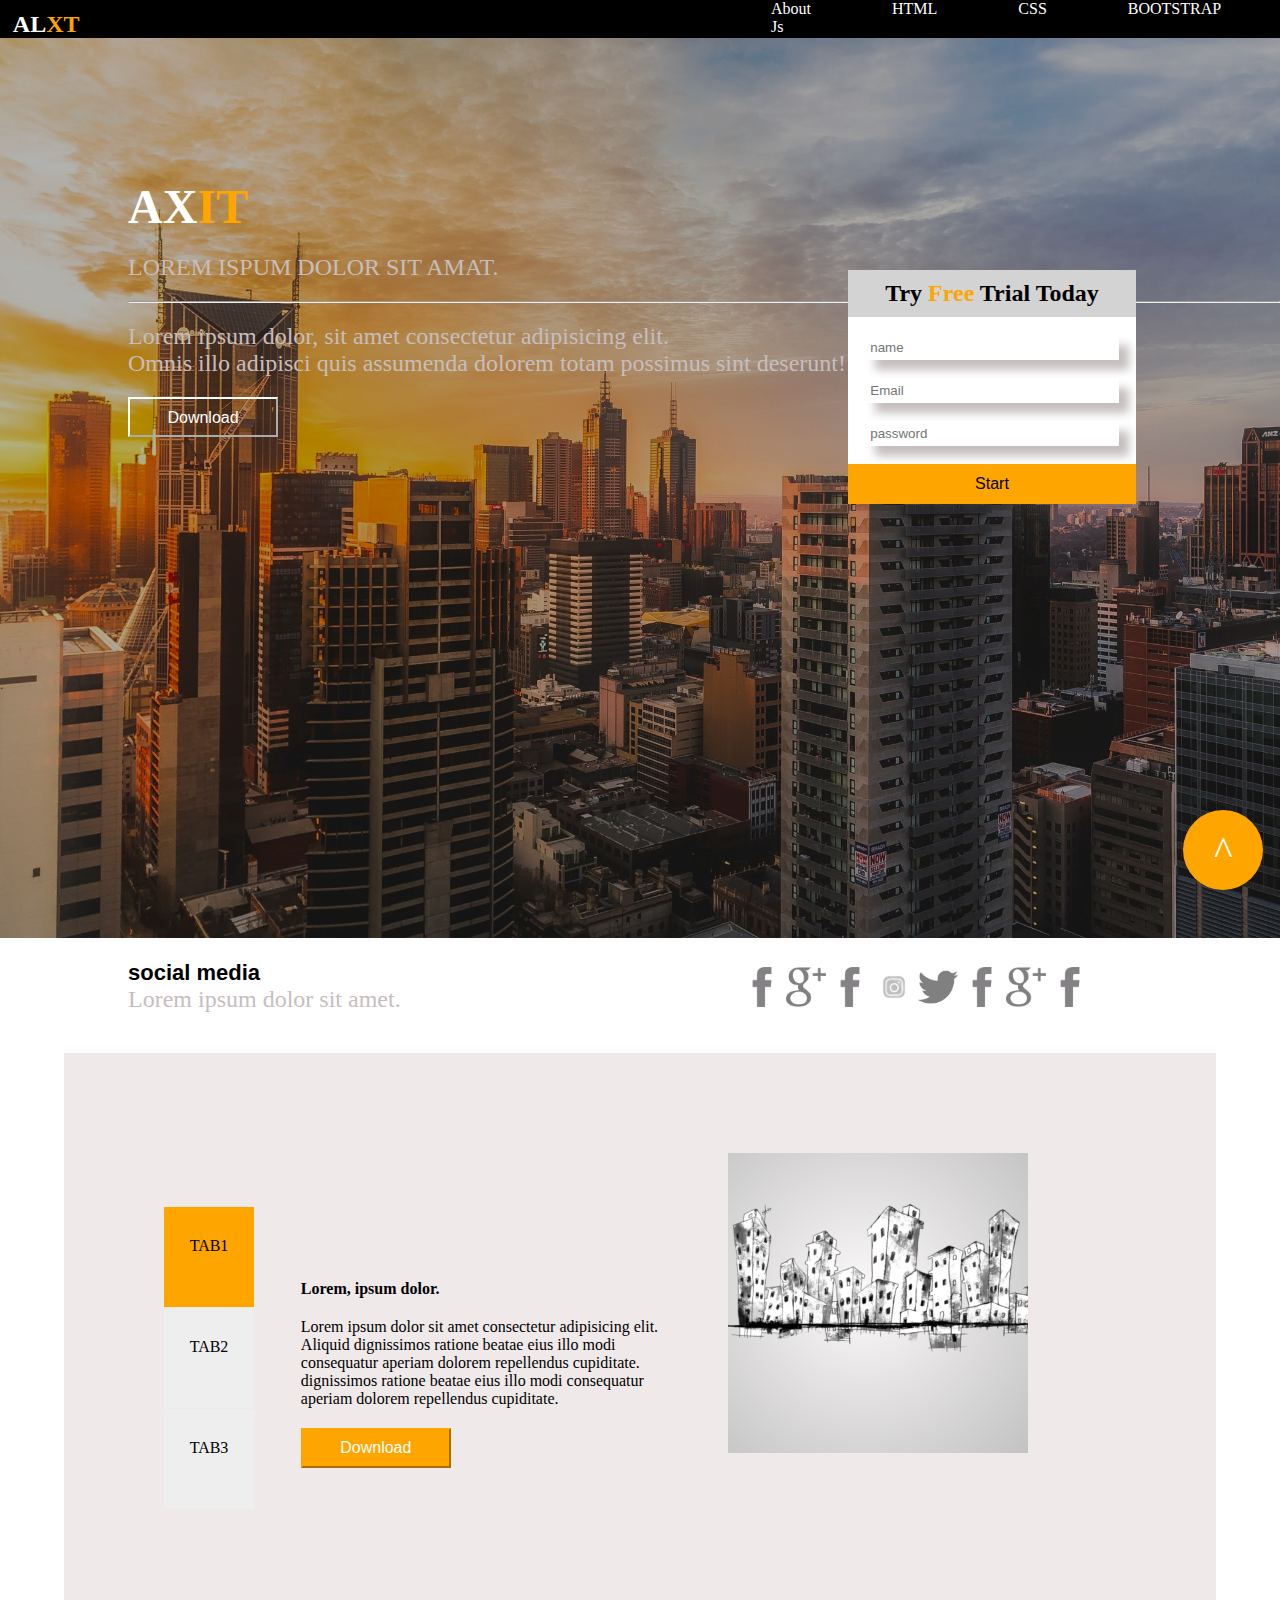
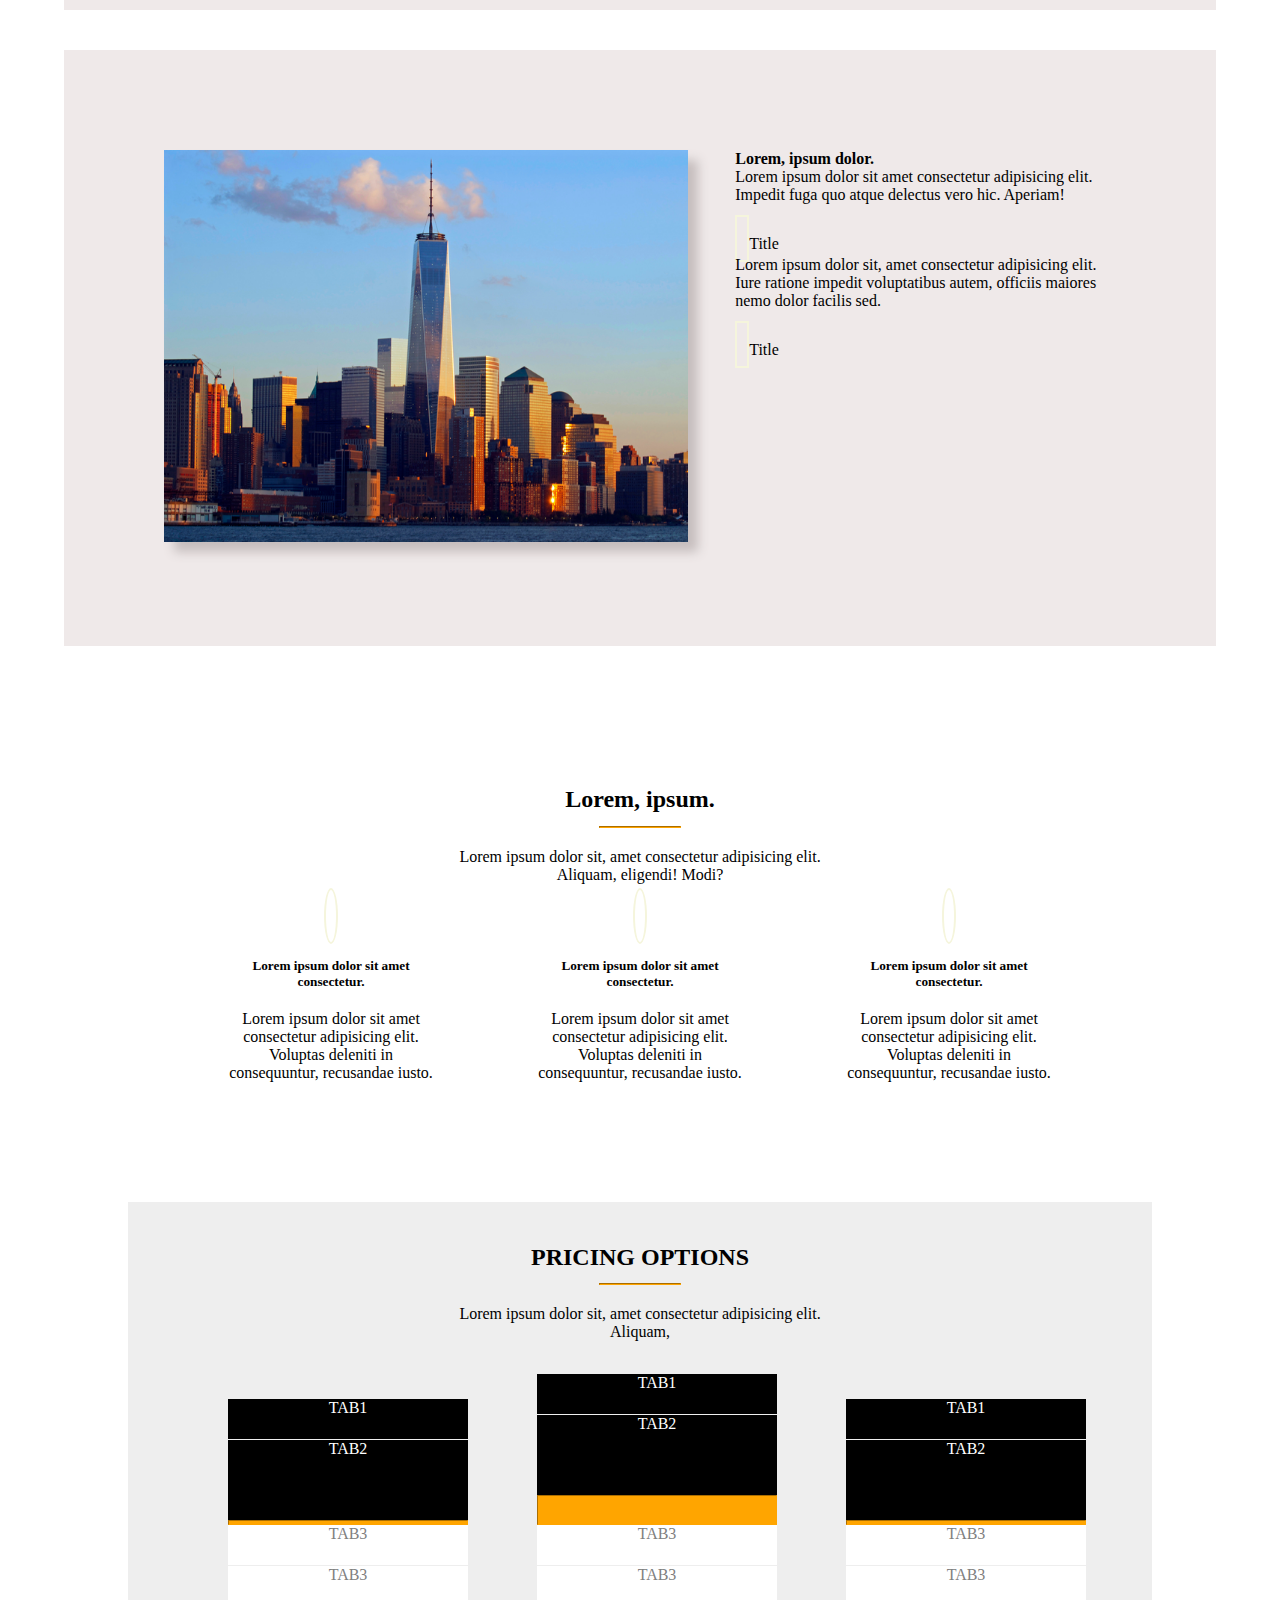
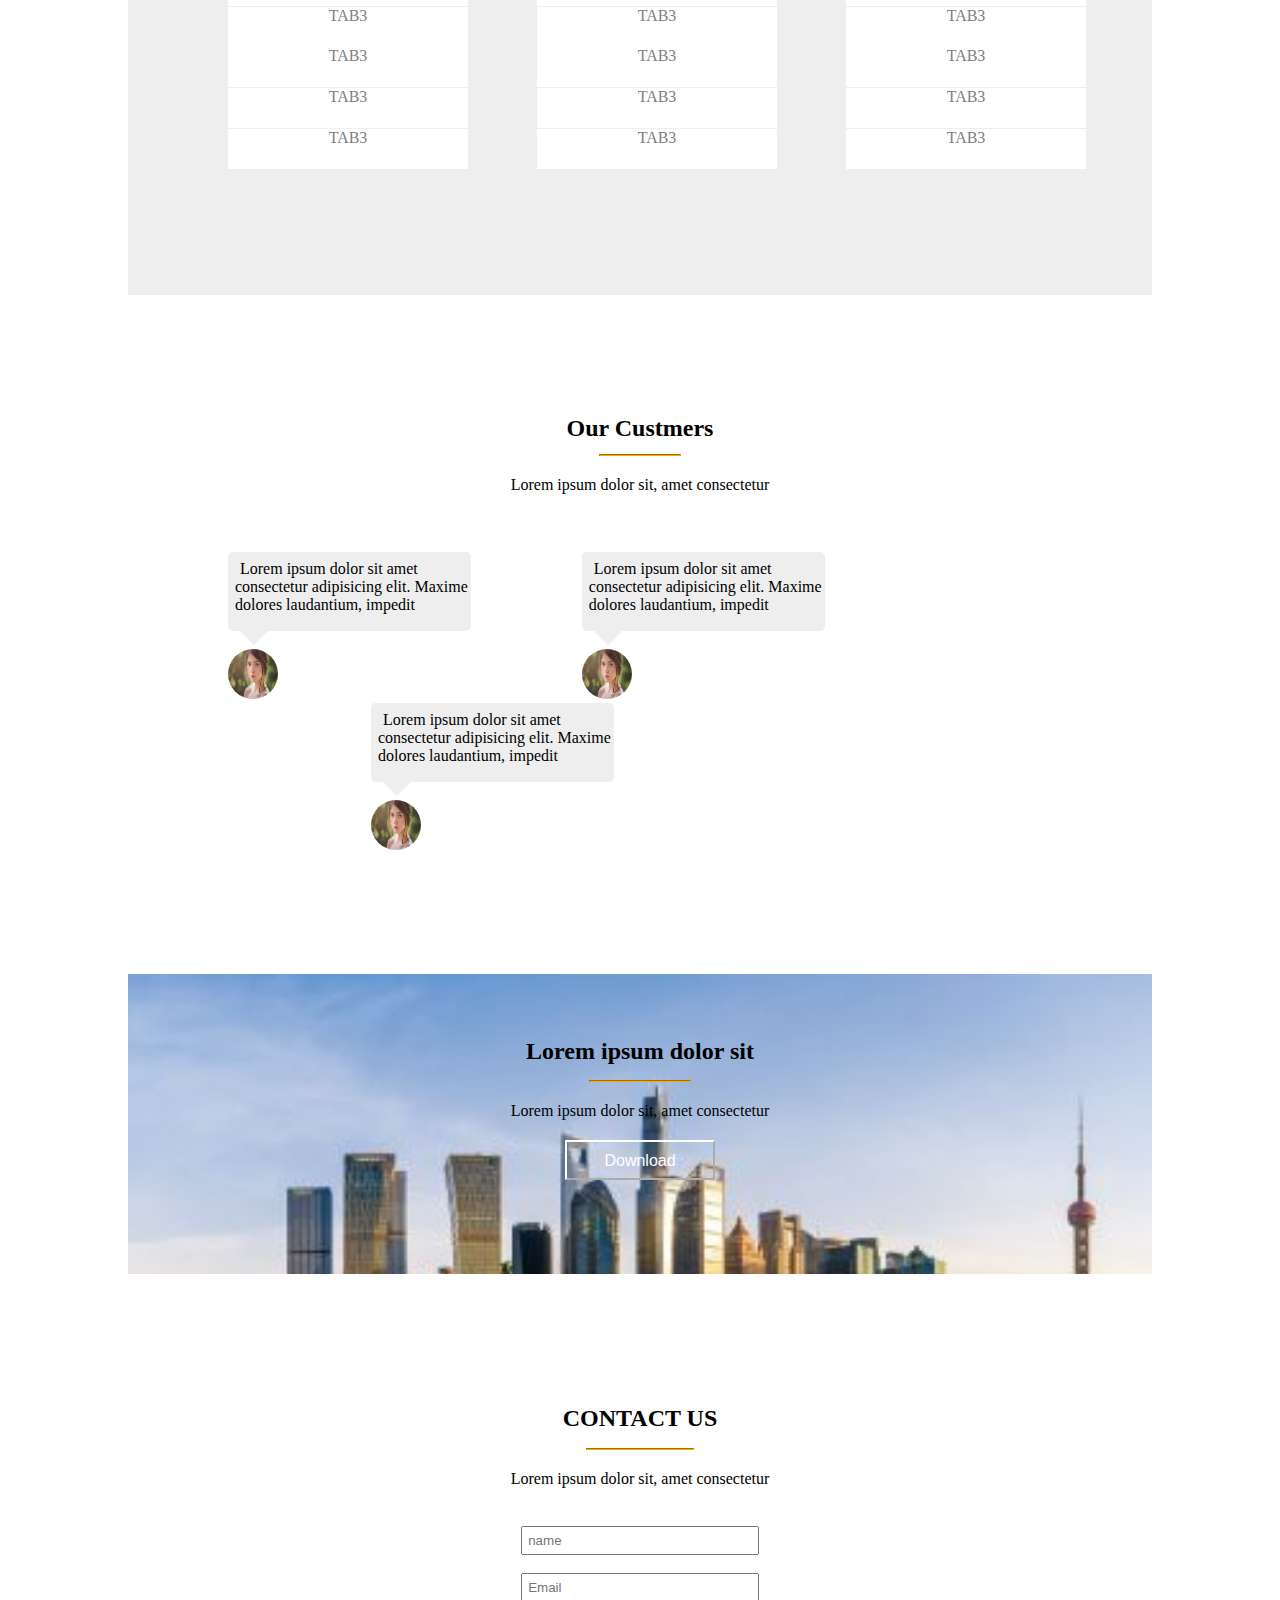
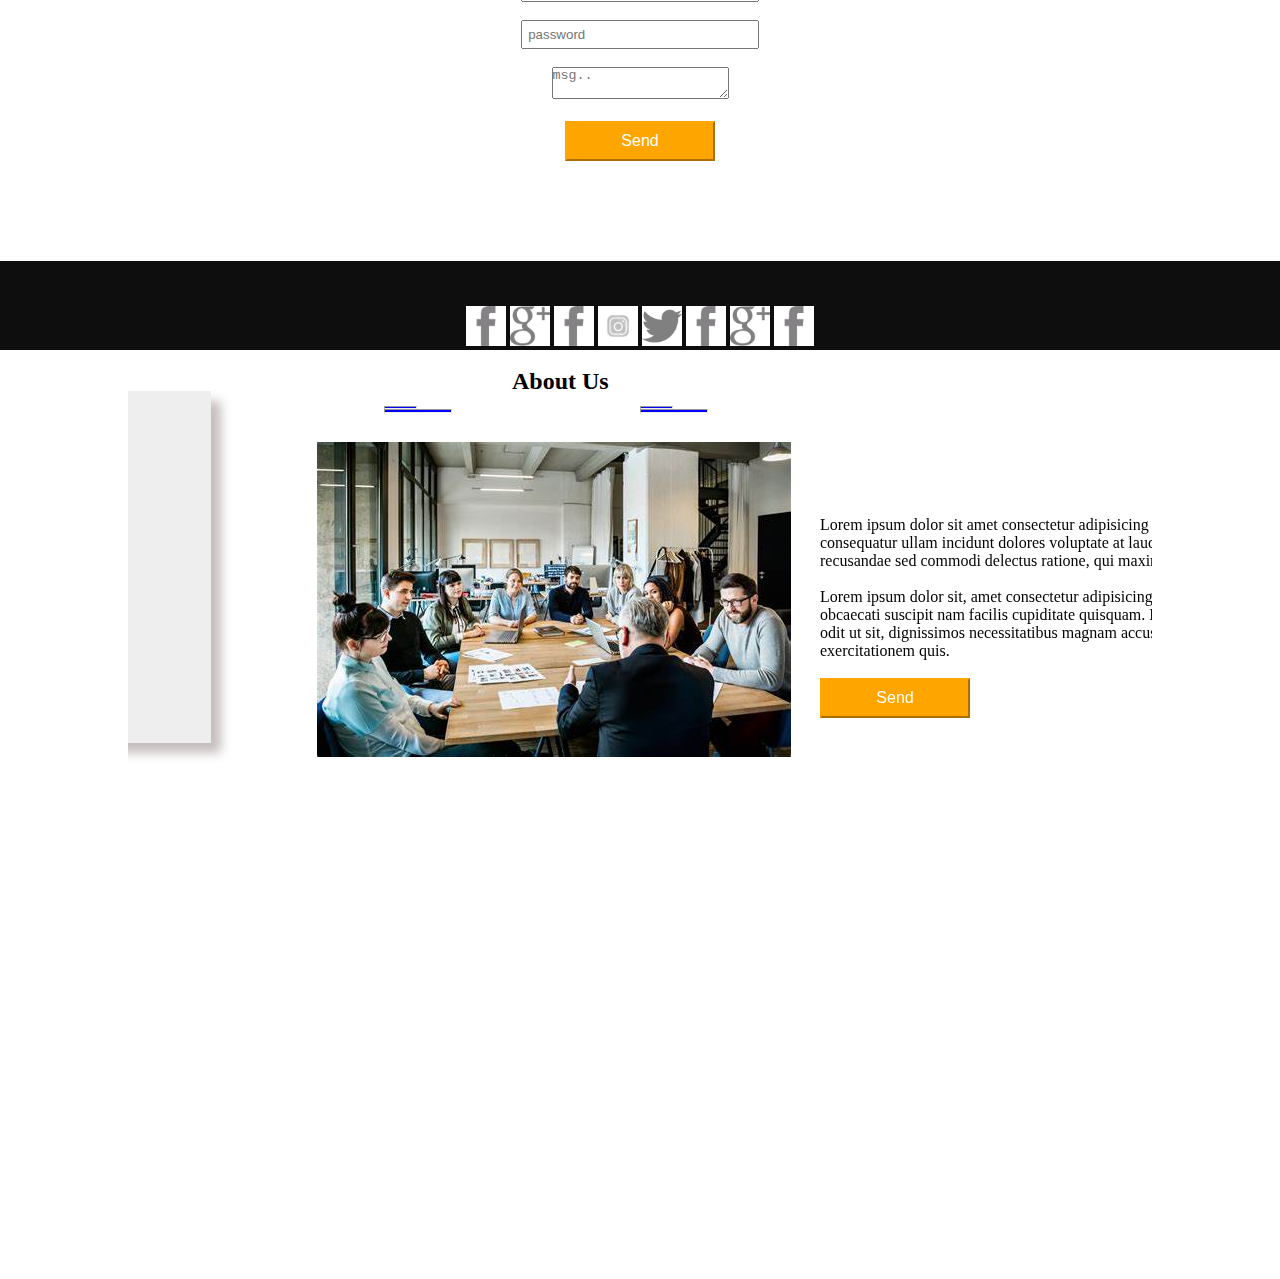
<file: index.html>
<!DOCTYPE html>
<html>
<head>
<meta charset="UTF-8" />


<meta name="description"  content=" free shoping"/>
<title>HELLO!</title>
<link rel="icon" type="image/x-icon" href="image/Image20230201103445.jpg">
<!-- <link rel="stylesheet" href="css/all.css"> -->
<link rel="stylesheet" href="https://cdnjs.cloudflare.com/ajax/libs/font-awesome/6.2.1/css/all.min.css" integrity="sha512-MV7K8+y+gLIBoVD59lQIYicR65iaqukzvf/nwasF0nqhPay5w/9lJmVM2hMDcnK1OnMGCdVK+iQrJ7lzPJQd1w==" crossorigin="anonymous" referrerpolicy="no-referrer" />
<link rel="stylesheet" href="css/style.css">

</head>
<body>




  <header>
   <h2 class="logo">AL<span class="orange">XT</span>
    
   </h2>
   <ul>
    <li><a href="#o">About</a> 
    </li>
    <li><a href="#t"> HTML</a></li>
    <li> <a href="#th"> CSS </a></li>
    <li> <a href="#f">BOOTSTRAP</a></li>
    <li><a href="#fv"> Js </a> </li>

  </ul> 
  </header>

  <div class="d "> 
     <a href="#up" class="hd">^</a>
   </div>





  <section  id="up" class="hero">
    <div class="over">
       <span class="AXIT">
      <h1 class="white"> AX<span class="orange">IT</span></h1>
        <p class="marg-20  gray">LOREM ISPUM DOLOR SIT AMAT.</p>
        <hr class="w-50">
        <p class="marg-20 gray">Lorem ipsum dolor, sit amet consectetur adipisicing elit. <br>Omnis illo adipisci quis assumenda dolorem totam possimus sint deserunt!</p>
        <button class="dButton white "   href="content.html" target="_blank"> Download</button>
       </span>

        <form  class="d-inblock"> 
          
         <div>
          <h2>Try<span class="orange"> Free</span> Trial Today</h2>
         <br>
          <input type="text" placeholder="name" class="shadow">
          <br>
          <input type="email" placeholder="Email" class="shadow">
          <br>
          <input type="password" placeholder="password" class="shadow">
          <br>
          
         </div>
         <div><button class="sbutton"> Start</button>
          </div>
        </form>

    </div>
    
    
  </section>
   
  <section class="w-70 ">
<div class="d-inblock w-40 social ">
  <h4> social media</h4>
  <p class="gray font">Lorem ipsum dolor sit amet.</p>
</div>

<div class="d-inblock w-40 margin" >
  
 <img src="image/f.png" class="img" alt="">
<img src="image/g.png" class="img"alt="">
<img src="image/f.png" class="img" alt="">
<img src="image/ins.png" class="img"alt="">
<img src="image/t.png" class="img"alt="">
<img src="image/f.png" class="img" alt="">
<img src="image/g.png" class="img"alt="">
<img src="image/f.png" class="img" alt="">
</div>
  </section>



    




<section class="sec3 w-90">
<div class="d-inblock w-20">
<div class="bg-orange tab w-20 " >
  TAB1
</div>

<div class="bg-dgrey tab w-20">
TAB2
</div>

<div class="bg-dgrey tab w-20">
  TAB3
</div>

</div>

<div class="d-inblock w-40 marg-9">
  <h4>Lorem, ipsum dolor.</h4>
  <P class="marg-20">Lorem ipsum dolor sit amet consectetur adipisicing elit. Aliquid dignissimos ratione beatae eius illo modi consequatur aperiam dolorem repellendus cupiditate.
    dignissimos ratione beatae eius illo modi consequatur aperiam dolorem repellendus cupiditate.
  </P>
  <button class=" bg-orange white Bborder"> Download</button>
</div>

<div class="d-inblock w-20">
 <img src="image/Image20230201103424.png" alt="">
</div>
</section>
  






<section class="w-90  bg-gray sec3 overflow">

<div class="w-55 left">
<img src="image/Image20230201103442.png" class="w-100  shadow" >
</div>
<div class="clear">
</div>


<div class="w-40 right">
  <h4>Lorem, ipsum dolor.</h4>
  <p>Lorem ipsum dolor sit amet consectetur adipisicing elit. Impedit fuga quo atque delectus vero hic. Aperiam!</p>
  <br>
 <h7> <i class="fa-solid fa-cloud-arrow-up icon"></i>  Title</h7>
  <P>Lorem ipsum dolor sit, amet consectetur adipisicing elit. Iure ratione impedit voluptatibus autem, officiis maiores nemo dolor facilis sed.</P>
  <br>
 <h7> <i class="fa-solid fa-cloud-arrow-up icon"></i>  Title</h7>
  </div>
</section>


<section class="w-70 sec4 w-50 overflow">
<div class=" sec5">
  <h2 >Lorem, ipsum.</h2>
  <!-- <hr class="marg-20  w-55 m-auto orange"> -->
  <hr class=" line">
   <p class="marg-20">Lorem ipsum dolor sit, amet consectetur adipisicing elit. Aliquam, eligendi! Modi?</p>
</div>
<div class="w-25 left sec5 ">

<i class="fa-regular fa-lightbulb icon i "></i>
<h5 class="marg-20"> Lorem ipsum dolor sit amet consectetur.</h5>
<p>Lorem ipsum dolor sit amet consectetur adipisicing elit. Voluptas deleniti in  consequuntur, recusandae iusto.</p>
</div>
<div class="w-25 left padd-25 sec5  ">
  <i class="fa-solid fa-keyboard icon  i "></i>
  <h5 class="marg-20"> Lorem ipsum dolor sit amet consectetur.</h5>
  <p>Lorem ipsum dolor sit amet consectetur adipisicing elit. Voluptas deleniti in  consequuntur, recusandae iusto.</p>
  </div>

<div class="w-25 left  sec5  ">
  <i class="fa-solid fa-bolt icon i "></i>
<h5 class="marg-20"> Lorem ipsum dolor sit amet consectetur.</h5>
<p>Lorem ipsum dolor sit amet consectetur adipisicing elit. Voluptas deleniti in  consequuntur, recusandae iusto.</p>
</div>

<div class="clear">
</div>

</section>



<section  id="o" class="w-70 sec4 w-50 overflow bg-dgrey" >
  <div class=" sec5  bb">
    <h2 >PRICING OPTIONS</h2>
    <!-- <hr class="marg-20  w-55 m-auto orange"> -->
    <hr class=" line">
     <p class="marg-20">Lorem ipsum dolor sit, amet consectetur adipisicing elit. Aliquam, </p>
  </div>


  <div class="w-25 left sec5">
    <div class=" t2 black" >
      TAB1
    </div>
    
    <div class=" t3 bblack ">
    TAB2
    </div>
    <hr class="oline" >
    <div class="t4">
      TAB3
    </div>
    <div class="t4">
      TAB3
    </div>
    <div class="t4">
      TAB3
    </div>


    <div class="t4">
      TAB3
    </div>
    <div class="t4">
      TAB3
    </div>
    <div class="t4">
      TAB3
    </div>
    </div>


    <div class="w-25 left sec5 posstion padd-25">
      <div class=" t2 black" >
        TAB1
      </div>
      
      <div class=" t3 bblack ">
      TAB2
      </div>
      <hr class=" hrr" >
      <div class="t4">
        TAB3
      </div>
      <div class="t4">
        TAB3
      </div>
      <div class="t4">
        TAB3
      </div>
  
  
      <div class="t4">
        TAB3
      </div>
      <div class="t4">
        TAB3
      </div>
      <div class="t4">
        TAB3
      </div>
      </div>

      <div class="w-25 left sec5">
        <div class=" t2 black" >
          TAB1
        </div>
        
        <div class=" t3 bblack ">
        TAB2
        </div>
        <hr class="oline" >
        <div class="t4">
          TAB3
        </div>
        <div class="t4">
          TAB3
        </div>
        <div class="t4">
          TAB3
        </div>
    
    
        <div class="t4">
          TAB3
        </div>
        <div class="t4">
          TAB3
        </div>
        <div class="t4">
          TAB3
        </div>
        </div>


        <div class="clear">
        </div>
        
</section>

<section  id="t" class="w-70 sec4 w-50 overflow ">
  <div class=" sec5 p">
    <h2 > Our Custmers</h2>
    
    <hr class=" line">
     <p class="marg-20">Lorem ipsum dolor sit, amet consectetur </p>
  </div>

  <div class="left Dis ">
   <p class="space  bg-dgrey">Lorem ipsum dolor sit amet consectetur adipisicing elit. Maxime dolores laudantium, impedit </p>

   
   <span class=" Triangle"> </span>
   <br>
  <img  class="imagee" src="image/th.jpg">
  </div>
   
  <div class="left Dis  marg-m">
    <p class="space bg-dgrey">Lorem ipsum dolor sit amet consectetur adipisicing elit. Maxime dolores laudantium, impedit </p>
    <span class=" Triangle"> </span>

    <br>
  <img  class="imagee" src="image/th.jpg">
  </div>
   <div class="left Dis m">
    <p class="space bg-dgrey">Lorem ipsum dolor sit amet consectetur adipisicing elit. Maxime dolores laudantium, impedit </p>
    <span class=" Triangle"> </span>
    <br>
    <img  class="imagee" src="image/th.jpg">
   </div>
   <div class="clear">
  </div>





</section>

<section   id="th" class="b-ground">
  <div class=" sec5 ">
    <h2 >Lorem ipsum dolor sit</h2>
 
    <hr class=" line">
     <p class="marg-20">Lorem ipsum dolor sit, amet consectetur </p>
     <button class="dButton white"> Download</button>
  </div>
</section>
<br>
<section  id="f"  class=" sec4 " >
  <div class=" sec5 ">
    <h2 >CONTACT US</h2>
 
    <hr class=" line">
     <p class="marg-20">Lorem ipsum dolor sit, amet consectetur </p>
      
      <div>
      <br>
       <input type="text" placeholder="name">
       <br>
       <input type="email" placeholder="Email">
       <br>
       <input type="password" placeholder="password">
         <br>
     <textarea name="massage" placeholder="msg.."></textarea>
       <br>
       <br>
      </div>
     
     <button class=" bg-orange white Bborder"> Send</button>
     
  </div>

</section>

<section id="fv" class="s">
  
  <div class="" >
    
   <img src="image/f.png" class="img" alt="">
  <img src="image/g.png" class="img"alt="">
  <img src="image/f.png" class="img" alt="">
  <img src="image/ins.png" class="img"alt="">
  <img src="image/t.png" class="img"alt="">
  <img src="image/f.png" class="img" alt="">
  <img src="image/g.png" class="img"alt="">
  <img src="image/f.png" class="img" alt="">
  </div>
    </section>



<br>

<section class="overflow w-70">
  <div>
<div class="sec5 p">
  <h2 class="left"> About Us</h2>
</div>

<div class="left">
  <hr class="blue">
  <hr class="bblue">
</div>
  <div class="left">
    <hr class="blue">
    <hr class="bblue">
  </div>
</div>


<div class="left Box">
 
</div>
<div  class="left Dis marg-m imggg">

  <img src="image/OIP.jfif">

</div>

<div class="left  m lol">
 <p>Lorem ipsum dolor sit amet consectetur adipisicing elit. Quis eligendi animi consequatur ullam incidunt dolores voluptate at laudantium quam architecto recusandae sed commodi delectus ratione, qui maxime aliquid accusamus quae.</p>
 <br> 
 <p>Lorem ipsum dolor sit, amet consectetur adipisicing elit. Ipsam perferendis obcaecati suscipit nam facilis cupiditate quisquam. Expedita ex excepturi optio odit ut sit, dignissimos necessitatibus magnam accusantium veniam exercitationem quis.</p>
 <br>
 <button class=" bg-orange white Bborder"> Send</button>

</div>
 
 <div class="clear">
</div>
</section>





































   <!-- <div id="one">
    <h3> feature</h3>

  </div>
  <br>
  <div id="blog">
    Lorem Ipsum
  </div>
  <br>
  <div id="projects">
    Lorem ipsum dolor, sit amet consectetur adipisicing elit. Veritatis eos, totam eligendi rem tempora architecto iure laboriosam minus sit odit! Inventore velit molestias accusantium quidem quas saepe ex consequatur quae?
  </div>
  <br>
  <div id="css">
    REMIXING A CLASSIC
So how did the classical Latin become so incoherent? According to McClintock, a 15th century typesetter likely scrambled part of Cicero's De Finibus in order to provide placeholder text to mockup various fonts for a type specimen book.
  </div>
  <div id="two">
    <h3> import</h3>

  </div> 


  
  <ul>

    <li> HTML</li>
    <li> CSS</li>
    <li> BOOTSTRAP</li>
    <li> Js</li>

  </ul> 
 -->





<!--   
  <div class="parent">

    <div class="one">
      <h1> lorem</h1>
      <p>Lorem ipsum dolor, sit amet consectetur adipisicing elit.</p>
    </div>
    <div class="two">
      #2
    </div>
    <span class="sone">
      s
    </span>
    
    <span class="stwo">o</span>  -->




  <!-- </div> --> 





















  <!-- <a href="css/style.css" target="_blank"> css</a>
    <div class="Nav">
    </span>AL<spaan>IT<span></span>
  <span class="b"> Features</span>
   <span class="b">About</span>
<span class="b">Pricing</span>
<span class="b">pricing</span>
<span class="b ">contant</span>
    </div>
     -->
    




























<!-- <h1>WLCOME!</h1>
<h2>WLCOME!</h2>
<h3>WLCOME!</h3>
<h4>WLCOME!</h4>
<h5>WLCOME!</h5>
<h6>WLCOME!</h6>

  <a href="https://www.youtube.com/" target="_blank">youtube</a>
<br>
  <a href="content.html" target="_blank"> content page</a>
<br>
  <a href="#one">sec 1</a>
<br> 
<a href="#two">sec 2</a>
<br>
<p>  H<sub>2</sub>O</p>
<p>4<sup>10</sup></p>
<br>
  <b> sec1 </b>
 <p id="one"> Lorem <mark>dolor</mark>ipsum  sit amet consectetur <u>adipisicing elit</u>. Sint qui nihil, optio architecto <del>commodi deleniti temporibus </del> explicabo assumenda ut, tenetur aut corrupti! Enim nulla doloremque porro, at aliquam<small>nostrum.</small></p>

<br>
<b> sec2 </b>
<p id="two"> <i>The purpose of lorem ipsum</i> is to create a natural looking block of text (sentence, paragraph, page, etc.) that doesn't distract from the layout. A practice not without controversy, laying out pages with meaningless filler text can be very useful when the focus is meant to be on design, not content.</p>














<table border="1" >
  <thead>
    <tr>
    <td> columu 1</td>
    <td> columu 2 </td>
    <td> columu </td>
     </tr>
</thead>
<tbody>
 <tr> 
    <td rowspan="2">row 1 cell 1 </td>
    <td>row 1 cell 2 </td>
    <td>row 1 cell 3 </td>
</tr>
<tr> 
    
    <td>row 2 cell 2 </td>
    <td>row 2 cell 3 </td>
</tr>
<tfoot>

    <tr> 
        <td colspan="3">row 3 cell 1 </td>
        
    </tr>
</tfoot>

 



</tbody>

</table>
<br>

<table border="1" >
    <thead>
      <tr>
      <td> level 1</td>
      <td> level  2 </td>
      <td> level 3 </td>
      <td> info </td>
      <td> Name </td>


       </tr>
  </thead>
  <tbody>
   <tr> 
    <td  rowspan="6">system</td>
    <td rowspan="4">system apps</td>
      <td rowspan="3">systemEnv</td>
      <td> App Test </td>
      <td> foo</td>

  </tr>
  <tr> 
      
      <td> app memory</td>
      <td> foo</td>
  </tr>
  
  
      <tr> 

        <td> app test </td>
        <td> bar </td>
         </tr> 
         
         <tr> 
            <td>systemEnv2</td>
            <td> app test </td>
            <td> bar </td>
             </tr> 
  
             <tr> 
                <td rowspan="2">system memory</td>
                <td rowspan="2" > memory Test </td>
                <td> memory func</td>
                <td> foot</td>
                 </tr> 
      
                 <tr> 
                 
                    <td> app test </td>
                    <td> foot</td>
                     </tr>
  
  </tbody>
  
  </table>
<br>
  <table border="1" cell aria-placeholder="2px">
   <tbody>
     <tr>
      <td> Lorem ipsum dolor sit amet. </td>
      <td> <img src="[data-uri]" > </td>
     <td>< Lorem ipsum dolor sit amet.</td>
     <td> <img src="https://th.bing.com/th/id/OIP.QwaiZhFwmTXgwrvsmO12nQHaMB?w=135&h=219&c=7&r=0&o=5&dpr=1.3&pid=1.7"</td>
    </tr>
   <tr>
    <td> Lorem ipsum dolor sit amet. </td>
    <td> <img src="https://th.bing.com/th/id/OIP.gyWXopj6FgNeKJG-p5qNOAHaNy?w=118&h=219&c=7&r=0&o=5&dpr=1.3&pid=1.7"> </td>
    <td> Lorem ipsum dolor sit amet. </td>
    <td> <img src="[data-uri]" width="300 px"></td>
  </tr>
   </tbody>
  </table>

  <br>
  <table border="2">
    <thead>

      <tr>
        <td colspan="2"> <b>sudent name</b> </td>
        <td colspan="3"><b>labs</b></td>
        <td rowspan="2"> <b>Avg</b> </td>
      </tr>
      <tr>
        <td> <b>first</b> </td>
        <td > <b>last</b></td>
        <td > <b>Labe1</b></td>
        <td > <b>Labe2</b></td>
        <td > <b>Labe3</b></td>
      </tr>

    </thead>
<tbody>
  <tr>
    <td> sol </td>
    <td > rosenberg</td>
    <td > 100</td>
    <td > 100</td>
    <td > 100</td>
    <td > 100.0</td>

  </tr>
  <tr>
    <td> Fran </td>
    <td > Rizzo</td>
    <td > 50</td>
    <td > 60</td>
    <td > 90</td>
    <td > 66.6</td>

  </tr>
  <tr>
    <td> Ali </td>
    <td > kam</td>
    <td > 90</td>
    <td > 80</td>
    <td > 60</td>
    <td > 76.6</td>

  </tr>
  <tr>
    <td rowspan="2"> <b>Sammary</b>  </td>
    <td > <b>Avg</b></td>
    <td > 80.0</td>
    <td > 80.0</td>
    <td > 83.3</td>
    <td > 81.1</td>

  </tr>
  <tr>
    
    <td ><b> Min</b></td>
    <td > 50</td>
    <td > 60 </td>
    <td > 60 </td>
    <td > 66.6 </td>

  </tr>

</tbody>
</table>
<br>

<table border="2">
<thead >
  <tr>
    <td rowspan="3"> <b> Day</b> </td>
    <td colspan="3"><b> seminar</b></td>
  </tr>
  <tr>
    <td colspan="2"> <b> schedule</b> </td>
    <td rowspan="2"><b> Topic</b></td>
  </tr>

  <tr>
    
    <td > <b>Begin</b></td>
    <td >  <b> End</b> </td>
  
  </tr>
</thead>
<tbody>
  
  <tr>
    <td rowspan="2">  Monday </td>
    <td rowspan="2">8:00pm</td>
    <td rowspan="2"> 5:00pm</td>
    <td > introduction XML</td>
   

  </tr>
  <tr>
  
    <td > Validay DTD and relax NG</td>

  </tr>
  <tr>
    <td rowspan="3">Tusday </td>
    <td > 8:00pm</td>
    <td > 11:00am</td>
    <td  rowspan="1"> XPath</td>

  </tr>

  <tr>
    <td > 11:00am</td>
    <td > 2:00pm</td>
    <td  rowspan="1"> XSL trransformations</td>

  </tr>
  <tr>
    <td > 2:00am</td>
    <td > 5:00pm</td>
  </tr>
  <tr>
    <td > wednesday</td>
    <td > 8:00am</td>
    <td > 12:00pm</td>
    <td > XSL Formatting object </td>
  </tr>
</tbody>
</table>
<table>
</table>



<br>
<form action="content.html" target="_blank">
 <div>
  <label > user name</label>
  <input type="text" name="Name" minlength="3" maxlength="10">
 </div>
<br>
<div>
  <label > ID</label>
  <input type="text" name="Name" minlength="3" maxlength="10">
</div>
<br>
  <div>
    <label for="pass"> password</label>
  <input id="pass" type="password" name="pass" placeholder="Enter your password" value="hagar" required >
  </div>
<br>
  <div>
  <label> Email</label>
  <input type="email" name="Email" required >
  </div>
<br>
  <div>
    <label for="#color"> select color</label>
    <input type="color" name="color" id="color">
  </div>


  <br>
  <div>
    <input type="range" name="range" min="20" max="80" step="5">
    <br>
    <div>
      <input type="'check box">
    </div>

    <br>
    <dv>
     <label > enter yor masg</label> 
     <textarea name="massage" placeholder="msg.."></textarea>
    </dv>

    <br>
    <div>
      <label for="">search</label>
      <input type="search">
    </div>
    <br>
    <div>
      <h1>Your OS</h1>
      <label for="win"> windows</label>
      <input type="radio" id="win" name="win">
      <label for="mac"> Mac</label>
      <input type="radio" id="Mac" name="Mac">
      <label for="linux"> linux</label>
      <input type="radio" id="Mac" name="linux">
      

    </div>
    <br>
    <div>
      <h1> your language</h1>
      <label > Arabic</label>
      <input type="checkbox" name="Arabic">
      <label >English</label>
      <input type="checkbox" name="English">
      <label >French</label>
      <input type="checkbox" name="French">
    </div>
    <br>
    <div>
     <input type="file" name=""id"" multiple>

    </div>
    <br>
    <div>
  <input type="date" name="id">

    </div>
    <div>
      <label for="c">choose country</label>
      <select name="country" id="c">
        <option> EG</option>
        <option>SA</option>
        <option>AUE</option>


      </select>
    </div>

  </div>
  
  <input type="submit" placeholder="Enter pass" value="send">
  <input type="reset" value="clear">

</form> -->

</body>


<!-- <ul>

  <li>HTML</li>
<li> css</li>
<li>Java script</li>
</ul> -->

<!-- <div>
<h> chapters</h>
<p> hello there is one </p>
</div> -->





</html>
</file>
<file: css/style.css>
*{

    margin: 0;
    padding: 0;
     box-sizing: border-box;  

}

/* p{
   text-transform: uppercase;
   letter-spacing: 2px;
   word-spacing: 2px;
   text-indent: 2px; 
   overflow: hidden;
   font-size: 0px;

} */

/* 
px--> 
em-->
perecentage-->
vw
*/


.Box{

    background-color: #eee;
    height: 352px;
    bottom: 15px;
    /* top: -18px; */
    width: 143px;
    position: relative;
    right: 828px;
    z-index: 2;
    box-shadow: 10px 10px 10px 0px rgb(198 190 190)
    
}

.imggg{

    position: relative;
    top: -316px;
    z-index: 1;
}

.lol{

    position: relative;
    right: -549px;
    top: -561px;
}


.blue{
    height: 3px;
    width: 33px;
    background-color: blue;
}


.bblue{

    height: 4px;
    width: 68px;
    background-color: blue;
}
.posstion{

    position: relative;
    top: -25px;
    z-index: 1;
}
 
.Triangle{
    
  border: 15px solid transparent;
        border-top-color: #eee;
        position: relative;
        top: 14px;
        left: 11px;

}

.hrr{

    background-color: orange;
    border-color: orange;
    margin: auto;
    width: 240px;
    height: 30px;
}

.imagee{

    height:50px;
    width: 50px;
    border-radius:50%;
}


.s{

    background-color: rgb(13 14 13);
    text-align: center;
}
.b-ground{
    background-color: #eee;
    background-image: url(../image/Image20230201103428.jpg);
    background-size: cover;
    height: 44vh;
    margin: 1% 10%;
    height: 300px;
    padding-top: 5%;

}






.space{

    text-indent: 5px;
    border-radius: 5px;
    padding-left: 7px;
    padding-top: 8px;
    width: 243px;
    height: 79px;
 
}

.Dis{

    display: block;
    width: 20%;
}

.marg-m{

    margin-left: 189px;
    margin-right: 42px;
}

.m{

    margin-left: 143px;
}


.p{


    padding-bottom: 38px;
}
.t2{

    width: 240px;
    height: 40px  
}

.t3{

    width: 240px;
    height: 80px;
}

.black{

    color:white;
    background-color:black;
    margin-bottom: .4%;
}

.bblack{

    color:white;
    background-color:black;
    
}



.line{

    background-color: orange;
    border-color: orange;
    margin: auto;
    width: 20%;
    height: 20%;
    margin-top: 3%;
}

.padd-25{

    margin: 0 12.5%;

}

.oline{

    background-color: orange;
    border-color: orange;
    margin: auto;
    width: 240px;
    height: 5px;
    

}

.t4{
    height: 40px;
    width: 240px;
    background-color:white;
    color:gray;
    margin-bottom: .4%
}



.sec5{
    text-align: center;
}
.m-auto{
    margin: auto;
}

.overflow{
    overflow: hidden;
}

.w-55{

    width:55%
}
.w-100{

    width:100%
    
}

.left{
    float:left;
}
.right{
    float:right
}
.clear{
    float:both;
}


.img{
    height: 40px;
    margin-top: 7%;
/* width: 40px;
height: 40px */

}

.img2{

    width: 90%;

}
.social{
    font-size: 22px;
    font-family:Arial, Helvetica, sans-serif
}

.font{

    font-size: 0ch;
    font-family:'Times New Roman', Times, serif
}

.icon{
    color:orange;
    font-size: 30px;
    border: 2px solid beige;
    padding: 5px
}
.margin{
    margin-left: 19.6%;
}


.w-70{
    width:80%;
    margin:auto
}

.w-90{
    width:90%;
    margin:auto
}
/* tabs section */
.sec3{
    background-color:rgb(239, 233, 233);
    margin: 40px auto;
    padding:100px;
}


.sec4{
    
    background-color:white
    margin: 40px auto;
    padding:100px; 

}


.w-25{
    width:25%;
}

.tab{
    padding:30px 7px;
    text-align: center;
    margin-bottom: 1px;
    height: 100px;
}
.bg-orange{
    background-color: orange;

}
.bg-dgrey{
 background-color: #eee;

}



.white{
    color: white;
}

.gray{
    color: rgb(198, 190, 190) ;
    font-size: 24px;
}


header{
color:white;
background-color: black;
width: 100;
/* padding: 6px; */
margin: auto;
position: sticky;
top :0;
z-index: 2;
}

.d{
    background-color:orange;

    position: fixed;
    bottom: 0;
    right: 0;
    width: 80px;
    height: 80px;
    border-radius: 50%;
    text-align: center;
    line-height: 3;

    right: 17px;
    bottom: 10px;
}


.hd{
    text-decoration:none ;
  color:white;
  font-size: 40px;
  position: relative;
    right: 56px;
    top: -18px;
}

.shadow{
    
    border: 0;
    box-shadow: 10px 10px 10px 0px rgb(198 190 190);
}

.logo{
    display: inline-block;
    width: 50%;
    padding-left: 1%;
}
.orange{
    color:orange;
}

.Bborder{
    border-color: orange;
}

ul{ 
    display: inline-block;
     /* background-color: blue;
     list-style-type: url();   */
    list-style-type: none;
    width: 49%;
}
    

.hero{

    background-image: url("../image/pexels-pixabay-302769.jpg");
    background-size: cover;
    background-repeat: no-repeat;
    
     /* width: 200px;  */
      height: 100vh 


}



.over{
    background-color: rgba(0, 0, 0, 0.3);
    height: 100%;
    width: 100%;

}


.w-50{
    margin-top: 20px;
    margin-bottom: 20px;
    /* width: 6%; */
}

.w-40{

    width:40%
}

.w-55{
    width: 55;
    height: 55;
}

button{
   
   width: 150px;
    font-size: medium;
    height: 40px;
}


.d-inblock{

    display:inline-block;
  
   
}

.dButton{
   
    border-color:white;
    background-color:transparent;
    padding: 10px 20px;


}

.sbutton{
    width: 100%;
    border:0;
    background-color: orange;
    padding:10px;
}



form{
    margin-left: 55%;
    margin-top: -13%;
    width: 45%;
    
}

.AXIT{
    display: block;
    margin-left: 10%;
    padding-top: 11%;
}

h1{
    font-size: xxx-large;
}




form h2{
    background-color: lightgray;
     padding: 10px;
    text-align: center;
  font-size: x-large;
   
}
input{
    display:block;
    width:88%;
    margin:auto;
    padding:5px;
    
    
}
form div{
    background-color: white;
   /* padding: 30px;  */
   /* outline-style: solid */
 
}

.w-20{
    /* width: 20%; */
    width: 90px;
}

.marg-20{
    margin:20px 0;
}
.marg-9{
    margin: 0  4.5% ;
}
 





div{

  /* color: brown;  */
width: 88%;
/* height:550px; */
margin: auto;
/* background-color:white; */
/* background-image: url();
background-repeat: no-repeat;
background-attachment: scroll; 
 background-position: center ; 
background-size:100% 100% ;  */


 width:50%; 
 margin:  auto;
border-width: 5px;

/* border-style: dashed; */
/* border-color:blue;
border-top-style: outset; */
/* border-top-width: 3px;
border-top-color: orange; */
/* border-left-color: red; */
/* border-left-style: dashed; */
/* border: 3px solid darkmagenta;  */
  /* border: 0px solid rgb(184, 176, 176); */
 /* outline-width: 5px;  */
 /* outline-style: solid;  */

} 






li{
    
display: inline;
 margin-right: -50px;
 margin-left: 40px;

}  

a{
  text-decoration:none ;
  color: white;
   padding-left: 87px;
}

.bb{

    margin-top: -58px;
    margin-bottom: 58px
}

.i{
    height: 61px;
    width: 61px;
    border-radius: 50%;
    padding-top: 14px;
}


.parent{
 
    background-color: aliceblue;
    width: 600px;
    margin:  20 auto;
    padding: 20px;
    height: 200px;
    box-sizing: border-box;

}

.one{


    background-color: yellow;
    width: 30%;
    height: 100px;
    display:inline-block
    
    

}
 .two{
    background-color: rgb(150, 99, 99);
    width: 100px;
    height: 100px;
    display:inline-block;
    margin-left: 39% ;


 }
 .sone{
    background-color: rgb(109, 128, 100);
    width: 100px;
    height: 100px;
    display: block;

 }

 .stwo{
   
    background-color: rgb(13, 14, 13);
    width: 100px;
    height: 100px;
    display: inline;

 }
</file>
